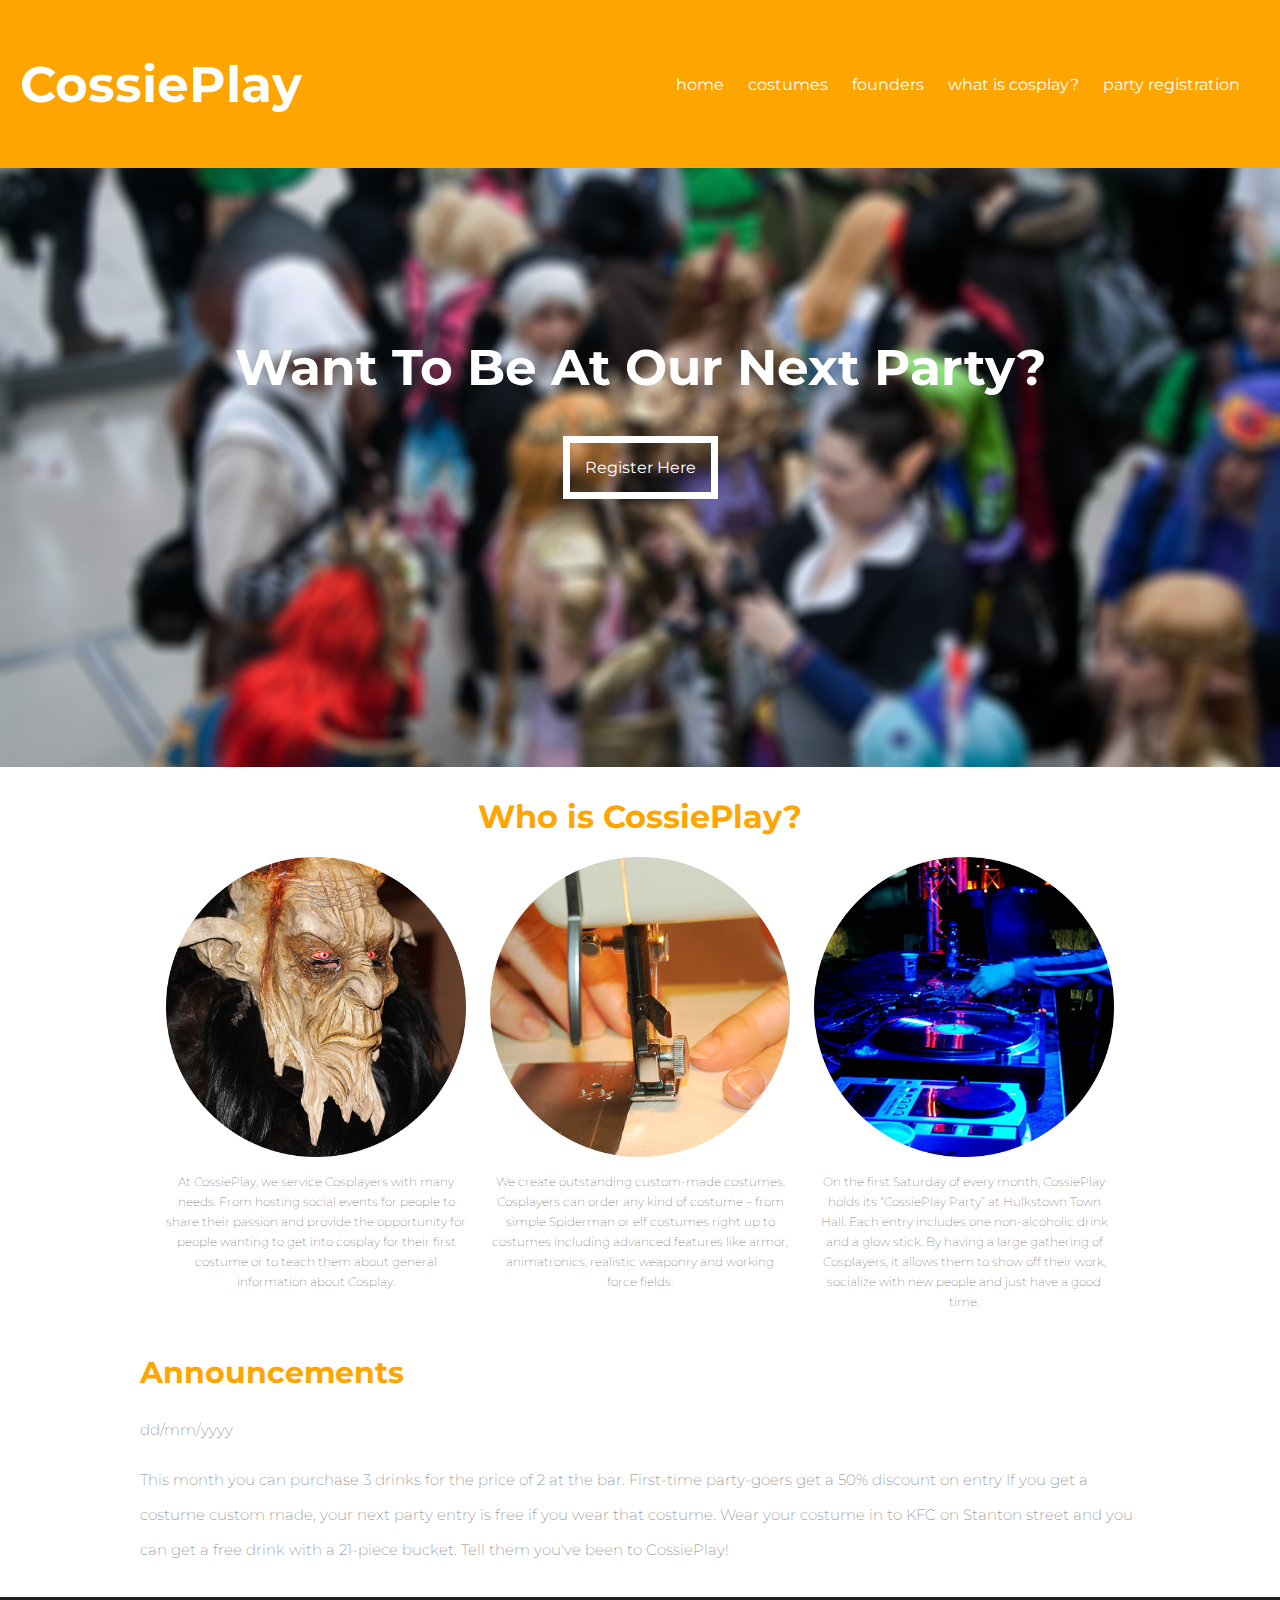
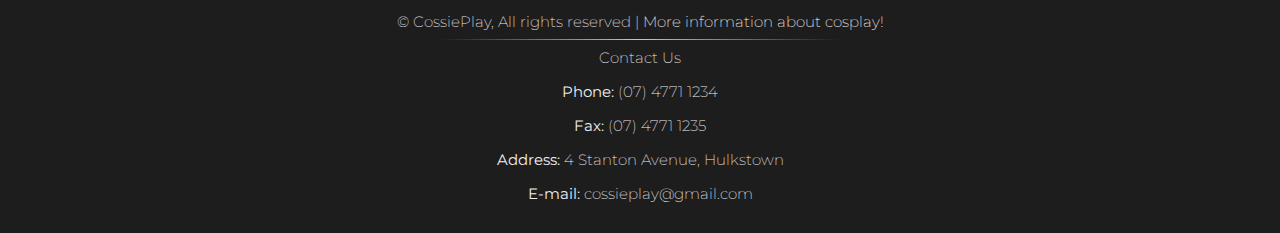
<file: web design assignment/CossiePlay/index.html>
<!DOCTYPE html>
<html>
<head>
	<title>Home &#8226; CossiePlay</title>
	<link rel="stylesheet" type="text/css" href="styles.css">
	<link rel="icon" href="images/favicon.png">
	<link href='https://fonts.googleapis.com/css?family=Montserrat:400,700' rel='stylesheet' type='text/css'>
</head>
<body>
	<div id="header">
		<h1><a href="index.html">CossiePlay</a></h1>
		<div id="nav">
			<ul id="nav-contents">
				<li><a href="index.html">home</a></li>
				<li><a href="costumes.html">costumes</a></li>
				<li><a href="founders.html">founders</a></li>
				<li><a href="whatiscosplay.html">what is cosplay?</a></li>
				<li><a href="partyregistration.html">party registration</a></li>
			</ul>
		</div>
	</div>
	<div id="wrapper">
		<div id="feature">
			<h1>Want To Be At Our Next Party?</h1>
			<div id="cta">
				<p><a href="partyregistration.html">Register Here</a></p>
			</div>
		</div>
		<div id="about">
			<div id="about-contents">
				<h1>Who is CossiePlay?</h1>
				<div id="about-info">
					<img src="images/about1.png">
					<p>At CossiePlay, we service Cosplayers with many needs. From hosting social events for people to share their passion and provide the opportunity for people wanting to get into cosplay for their first costume or to teach them about general information about Cosplay.</p>
				</div>
				<div id="about-info">
					<img src="images/about2.png">
					<p>We create outstanding custom-made costumes. Cosplayers can order any kind of costume &#8211; from simple Spiderman or elf costumes right up to costumes including advanced features like armor, animatronics, realistic weaponry and working force fields.</p>
				</div>
				<div id="about-info">
					<img src="images/about3.png">
					<p>On the first Saturday of every month, CossiePlay holds its &#8220;CossiePlay Party&#8221; at Hulkstown Town Hall. Each entry includes one non-alcoholic drink and a glow stick. By having a large gathering of Cosplayers, it allows them to show off their work, socialize with new people and just have a good time.</p>
				</div>
			</div>
		</div>
		<div id="bottom-index">
			<div id="announcements">
				<h1>Announcements</h1>
				<p>dd/mm/yyyy</p>
				<p>This month you can purchase 3 drinks for the price of 2 at the bar. First-time party-goers get a 50% discount on entry If you get a costume custom made, your next party entry is free if you wear that costume. Wear your costume in to KFC on Stanton street and you can get a free drink with a 21-piece bucket. Tell them you've been to CossiePlay!</p>
			</div>
		</div>
		
	</div>
	<footer>
		<div id="footer">
			<div id="footer-top-level">
				<p>&copy; CossiePlay, All rights reserved |</p>
				<p><a href="moreinfo.html">More information about cosplay!</a></p>
			</div>
			<hr>
			<div id="footer-bottom-level">
				<p>Contact Us</p>
			</div>
			<div id="footer-bottom-level-contact">
				<p><strong>Phone: </strong>(07) 4771 1234</p>
				<p><strong>Fax: </strong>(07) 4771 1235</p>
				<p><strong>Address: </strong>4 Stanton Avenue, Hulkstown</p>
				<p><strong>E-mail: </strong>cossieplay@gmail.com</p>
			</div>
		</div>
	<footer>
</body>
</html>
</file>
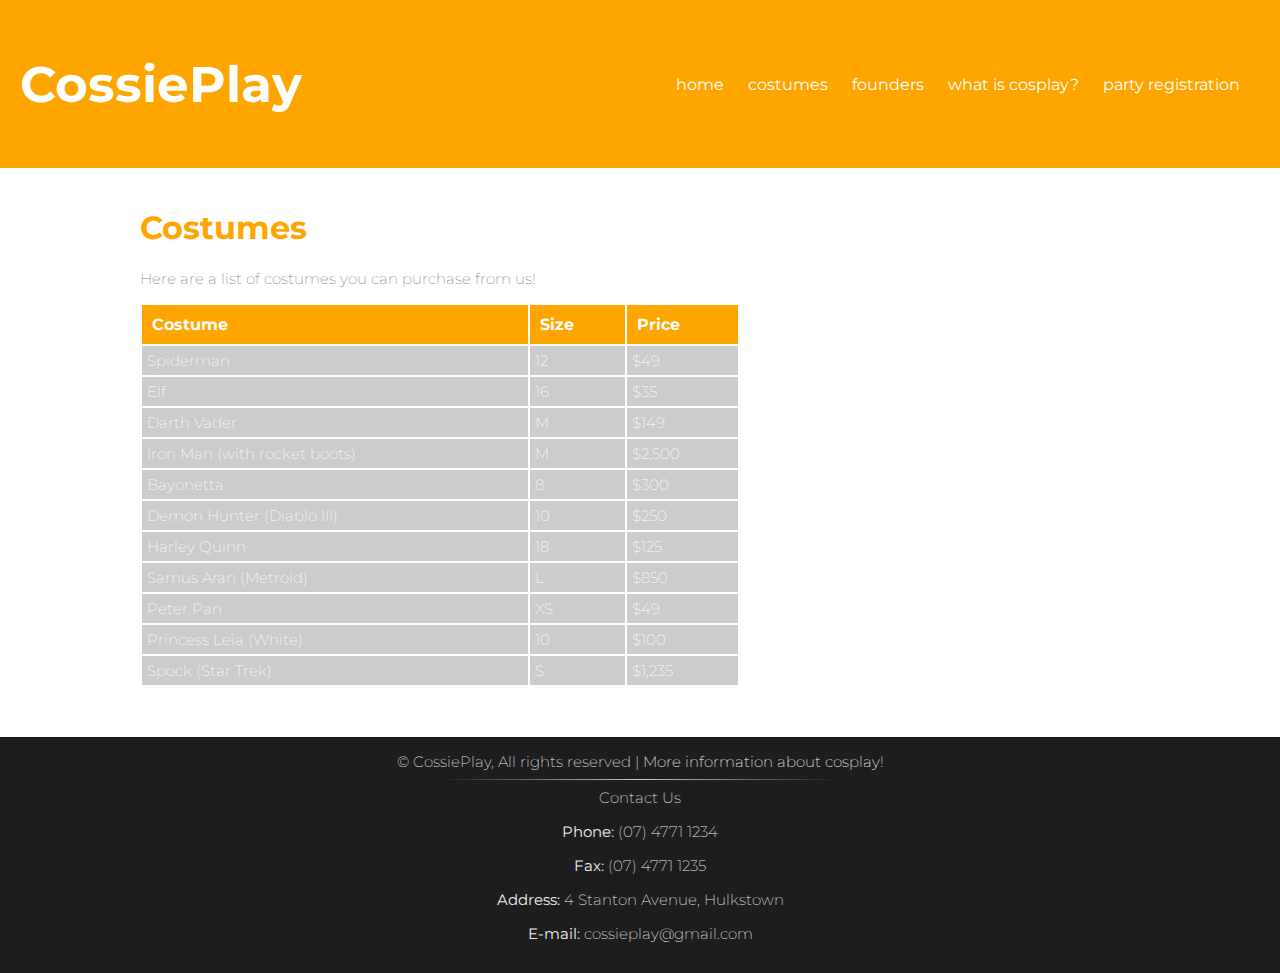
<file: web design assignment/CossiePlay/costumes.html>
<!DOCTYPE html>
<html>
<head>
	<title>Costumes &#8226; CossiePlay</title>
	<link rel="stylesheet" type="text/css" href="styles.css">
	<link rel="icon" href="images/favicon.png">
	<link href='https://fonts.googleapis.com/css?family=Montserrat:400,700' rel='stylesheet' type='text/css'>
</head>
<body>
	<div id="header">
		<h1><a href="index.html">CossiePlay</a></h1>
		<div id="nav">
			<ul id="nav-contents">
				<li><a href="index.html">home</a></li>
				<li><a href="costumes.html">costumes</a></li>
				<li><a href="founders.html">founders</a></li>
				<li><a href="whatiscosplay.html">what is cosplay?</a></li>
				<li><a href="partyregistration.html">party registration</a></li>
			</ul>
		</div>
	</div>
	<div id="wrapper">
		<div id="costumes">
			<h1>Costumes</h1>
			<p>Here are a list of costumes you can purchase from us!</p>
			<table>
				<tr id="headings">
					<th>Costume</th>
					<th>Size</th>
					<th>Price</th>
				</tr>
				<tr class="table-items">
					<td>Spiderman</td>
					<td>12</td>
					<td>$49</td>
				</tr>
				<tr class="table-items">
					<td>Elf</td>
					<td>16</td>
					<td>$35</td>
				</tr>
				<tr class="table-items">
					<td>Darth Vader</td>
					<td>M</td>
					<td>$149</td>
				</tr>
				<tr class="table-items">
					<td>Iron Man (with rocket boots)</td>
					<td>M</td>
					<td>$2,500</td>
				</tr>
				<tr class="table-items">
					<td>Bayonetta</td>
					<td>8</td>
					<td>$300</td>
				</tr>
				<tr class="table-items">
					<td>Demon Hunter (Diablo III)</td>
					<td>10</td>
					<td>$250</td>
				</tr>
				<tr class="table-items">
					<td>Harley Quinn</td>
					<td>18</td>
					<td>$125</td>
				</tr>
				<tr class="table-items">
					<td>Samus Aran (Metroid)</td>
					<td>L</td>
					<td>$850</td>
				</tr>
				<tr class="table-items">
					<td>Peter Pan</td>
					<td>XS</td>
					<td>$49</td>
				</tr>
				<tr class="table-items">
					<td>Princess Leia (White)</td>
					<td>10</td>
					<td>$100</td>
				</tr>
				<tr class="table-items">
					<td>Spock (Star Trek)</td>
					<td>S</td>
					<td>$1,235</td>
				</tr>
			</table>
		</div>
	</div>
	<footer>
		<div id="footer">
			<div id="footer-top-level">
				<p>&copy; CossiePlay, All rights reserved |</p>
				<p><a href="moreinfo.html">More information about cosplay!</a></p>
			</div>
			<hr>
			<div id="footer-bottom-level">
				<p>Contact Us</p>
			</div>
			<div id="footer-bottom-level-contact">
				<p><strong>Phone: </strong>(07) 4771 1234</p>
				<p><strong>Fax: </strong>(07) 4771 1235</p>
				<p><strong>Address: </strong>4 Stanton Avenue, Hulkstown</p>
				<p><strong>E-mail: </strong>cossieplay@gmail.com</p>
			</div>
		</div>
	<footer>
</body>
</html>
</file>
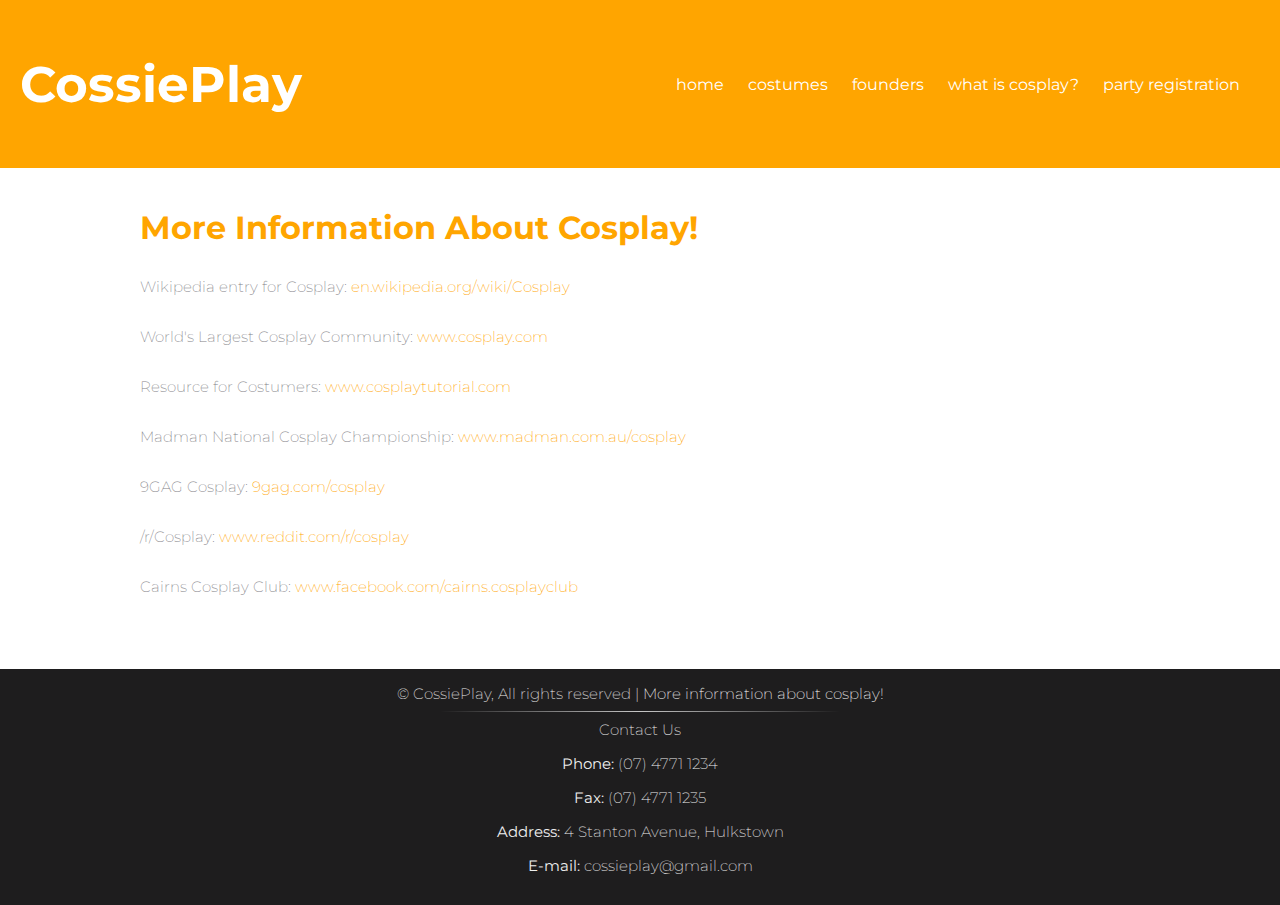
<file: web design assignment/CossiePlay/moreinfo.html>
<!DOCTYPE html>
<html>
<head>
	<title>More Information &#8226; CossiePlay</title>
	<link rel="stylesheet" type="text/css" href="styles.css">
	<link rel="icon" href="images/favicon.png">
	<link href='https://fonts.googleapis.com/css?family=Montserrat:400,700' rel='stylesheet' type='text/css'>
</head>
<body>
	<div id="header">
		<h1><a href="index.html">CossiePlay</a></h1>
		<div id="nav">
			<ul id="nav-contents">
				<li><a href="index.html">home</a></li>
				<li><a href="costumes.html">costumes</a></li>
				<li><a href="founders.html">founders</a></li>
				<li><a href="whatiscosplay.html">what is cosplay?</a></li>
				<li><a href="partyregistration.html">party registration</a></li>
			</ul>
		</div>
	</div>
	<div id="wrapper">
		<div id="more-info">
			<h1>More Information About Cosplay!</h1>
			<p>Wikipedia entry for Cosplay: <a href="https://en.wikipedia.org/wiki/Cosplay">en.wikipedia.org/wiki/Cosplay</a></p>
			<p>World's Largest Cosplay Community: <a href="http://www.cosplay.com ">www.cosplay.com </a></p>
			<p>Resource for Costumers: <a href="http://www.cosplaytutorial.com/">www.cosplaytutorial.com</a></p>
			<p>Madman National Cosplay Championship: <a href="https://www.madman.com.au/cosplay">www.madman.com.au/cosplay</a></p>
			<p>9GAG Cosplay: <a href="http://9gag.com/cosplay">9gag.com/cosplay</a></p>
			<p>/r/Cosplay: <a href="https://www.reddit.com/r/cosplay">www.reddit.com/r/cosplay</a></p>
			<p>Cairns Cosplay Club: <a href="https://www.facebook.com/cairns.cosplayclub/">www.facebook.com/cairns.cosplayclub</a></p>
		</div>
	</div>
	</div>
	<footer>
		<div id="footer">
			<div id="footer-top-level">
				<p>&copy; CossiePlay, All rights reserved |</p>
				<p><a href="moreinfo.html">More information about cosplay!</a></p>
			</div>
			<hr>
			<div id="footer-bottom-level">
				<p>Contact Us</p>
			</div>
			<div id="footer-bottom-level-contact">
				<p><strong>Phone: </strong>(07) 4771 1234</p>
				<p><strong>Fax: </strong>(07) 4771 1235</p>
				<p><strong>Address: </strong>4 Stanton Avenue, Hulkstown</p>
				<p><strong>E-mail: </strong>cossieplay@gmail.com</p>
			</div>
		</div>
	<footer>
</body>
</html>
</file>
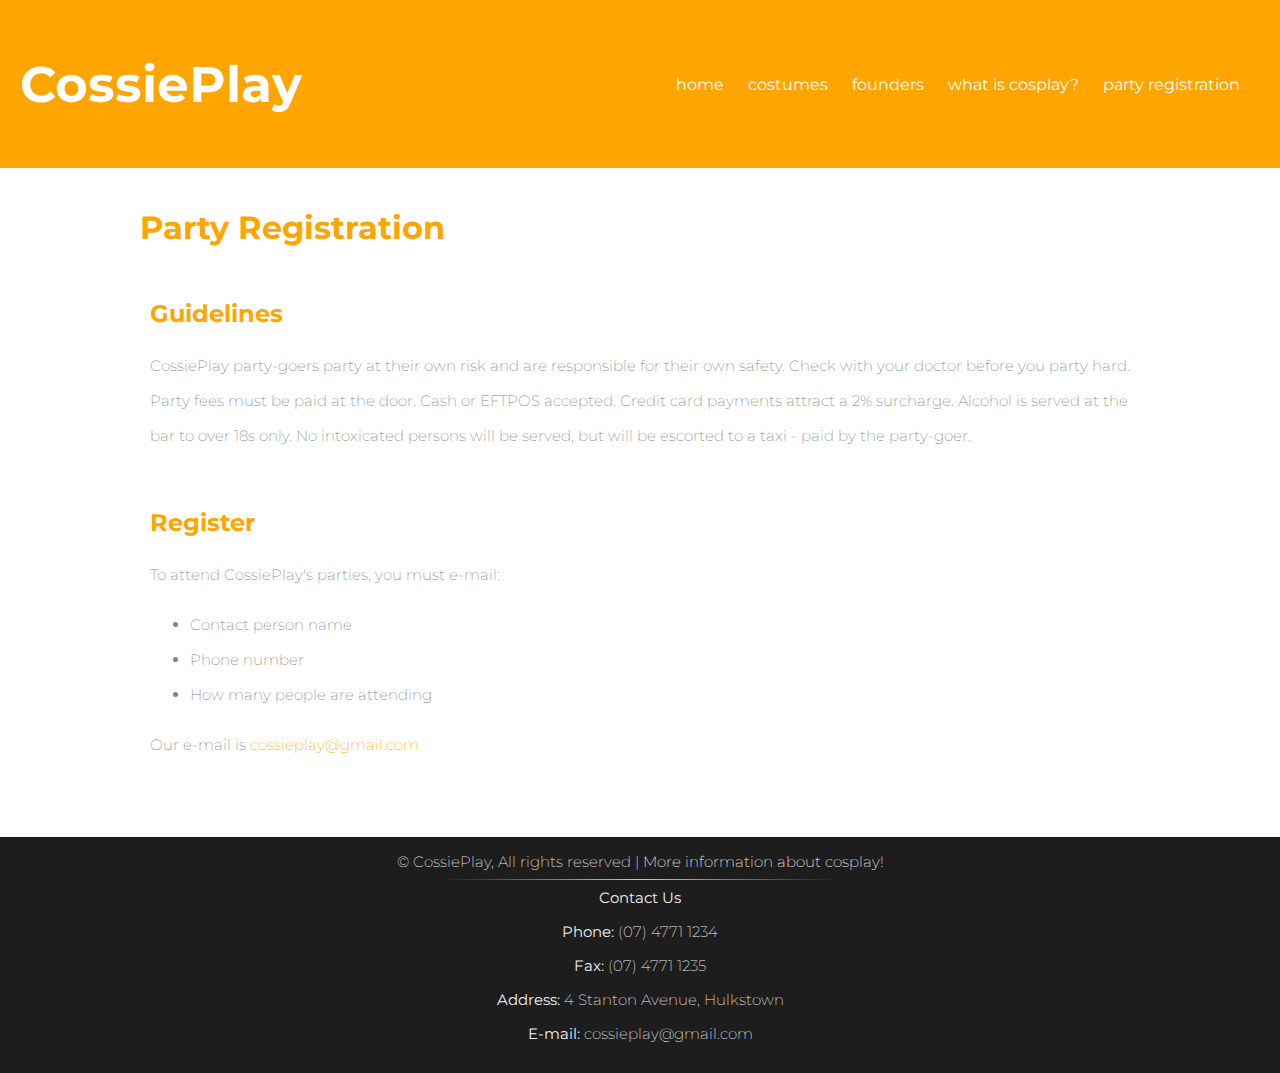
<file: web design assignment/CossiePlay/partyregistration.html>
<!DOCTYPE html>
<html>
<head>
	<title>Party Registration &#8226; CossiePlay</title>
	<link rel="stylesheet" type="text/css" href="styles.css">
	<link rel="icon" href="images/favicon.png">
	<link href='https://fonts.googleapis.com/css?family=Montserrat:400,700' rel='stylesheet' type='text/css'>
</head>
<body>
	<div id="header">
		<h1><a href="index.html">CossiePlay</a></h1>
		<div id="nav">
			<ul id="nav-contents">
				<li><a href="index.html">home</a></li>
				<li><a href="costumes.html">costumes</a></li>
				<li><a href="founders.html">founders</a></li>
				<li><a href="whatiscosplay.html">what is cosplay?</a></li>
				<li><a href="partyregistration.html">party registration</a></li>
			</ul>
		</div>
	</div>
	<div id="wrapper">
		<div id="party-registration">
			<h1>Party Registration</h1>
			<div class="party-content">
				<h2>Guidelines</h2>
				<p>CossiePlay party-goers party at their own risk and are responsible for their own safety. Check with your doctor before you party hard.<br>
				Party fees must be paid at the door. Cash or EFTPOS accepted. Credit card payments attract a 2% surcharge. Alcohol is served at the bar to over 18s only. No intoxicated persons will be served, but will be escorted to a taxi - paid by the party-goer. </p>
			</div>
			<div class="party-content">
				<h2>Register</h2>
				<p>To attend CossiePlay's parties, you must e-mail:</p>
				<ul>
					<li>Contact person name</li>
					<li>Phone number</li>
					<li>How many people are attending</li>
				</ul>
				<p>Our e-mail is <a href="mailto:someone@example.comcossieplay@gmail.com" target="_top">cossieplay@gmail.com</a></p>
			</div>
		</div>
	</div>
	<footer>
		<div id="footer">
			<div id="footer-top-level">
				<p>&copy; CossiePlay, All rights reserved |</p>
				<p><a href="moreinfo.html">More information about cosplay!</a></p>
			</div>
			<hr>
			<div id="footer-bottom-level">
				<p><strong>Contact Us</strong></p>
			</div>
			<div id="footer-bottom-level-contact">
				<p><strong>Phone: </strong>(07) 4771 1234</p>
				<p><strong>Fax: </strong>(07) 4771 1235</p>
				<p><strong>Address: </strong>4 Stanton Avenue, Hulkstown</p>
				<p><strong>E-mail: </strong>cossieplay@gmail.com</p>
			</div>
		</div>
	<footer>
</body>
</html>
</file>
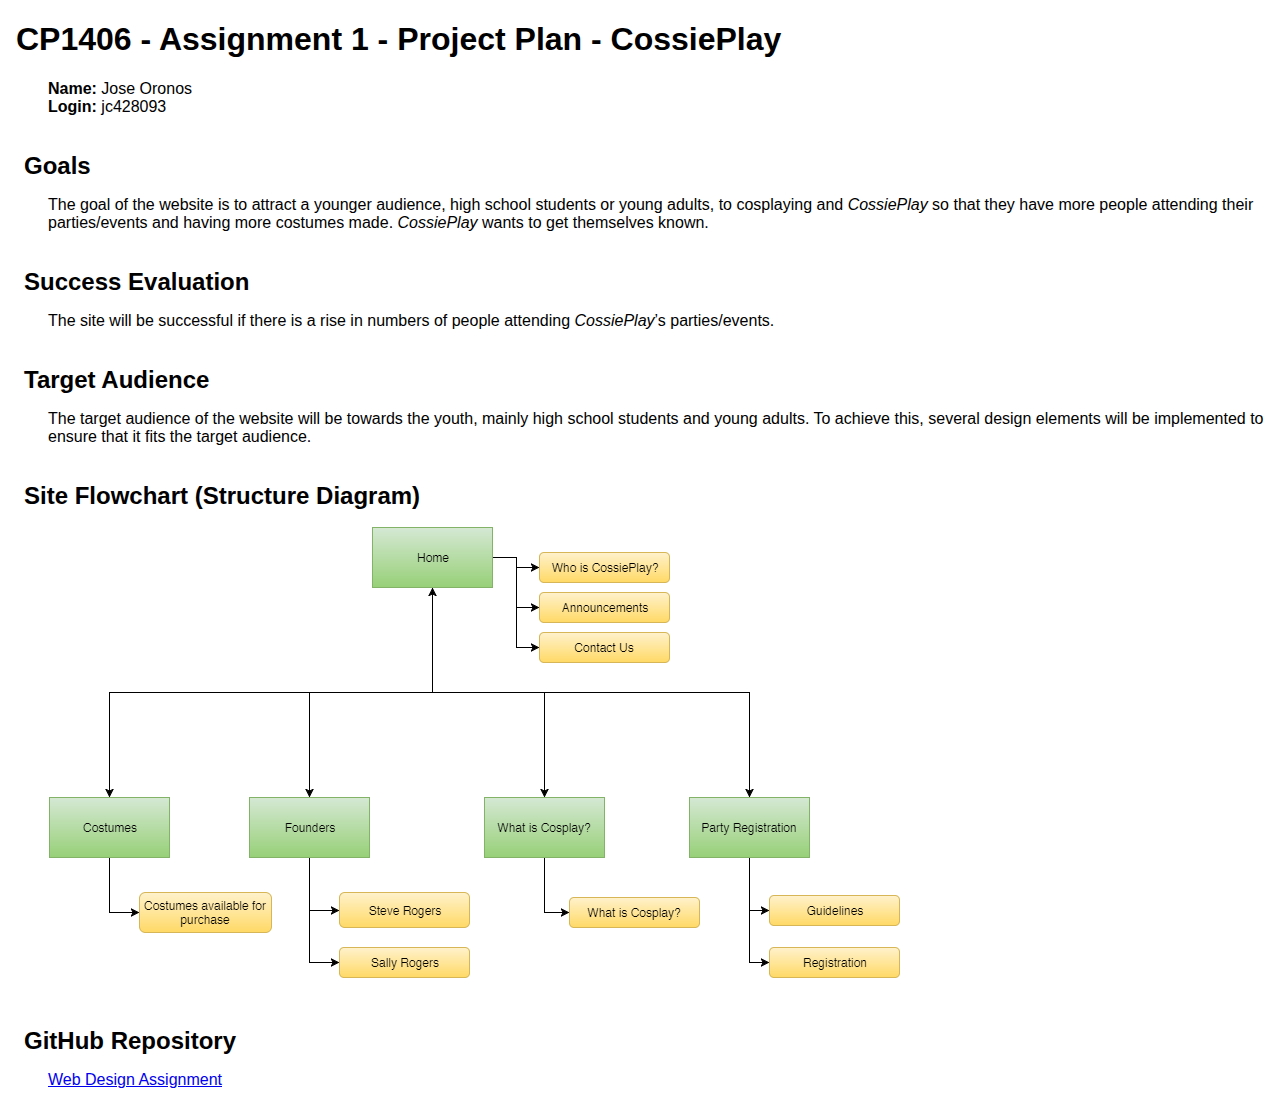
<file: web design assignment/CossiePlay/plan.html>
<!doctype html>
<html>
<head>
<title>A1 Project Plan for Jose Oronos</title>
  <meta http-equiv="Content-Type" content="text/html; charset=iso-8859-1">
  <style type="text/css">
    body { font-family: Arial; margin-left: 3em; }
    h1, h2 { margin-left: -1em; }
    h2 { margin-top: 1.5em; margin-bottom: 0.5em; }
  </style>
</head>

<body>
<h1>CP1406 - Assignment 1 - Project Plan - CossiePlay</h1>
<p><strong>Name:</strong> Jose Oronos<br>
<strong>Login:</strong> jc428093</p>
<h2>Goals</h2>
<p>The goal of the website is to attract a younger audience, high school students or young adults, to cosplaying and <em>CossiePlay</em> so that they have more people attending their parties/events and having more costumes made. <em>CossiePlay</em> wants to get themselves known. </p>
<h2>Success Evaluation</h2>
<p>The site will be successful if there is a rise in numbers of people attending <em>CossiePlay</em>&rsquo;s parties/events. </p>
<h2>Target Audience</h2>
<p>The target audience of the website will be towards the youth, mainly high school students and young adults. To achieve this, several design elements will be implemented to ensure that it fits the target audience.</p>
<h2>Site Flowchart (Structure Diagram)</h2>
<p><img src="images/flowchart.png" alt="Site Flowchart"></p>
<h2>GitHub Repository</h2>
<p><a href="https://github.com/joseoronos/webdevassignment.git">Web Design Assignment</a></p>
</body>
</html>
</file>
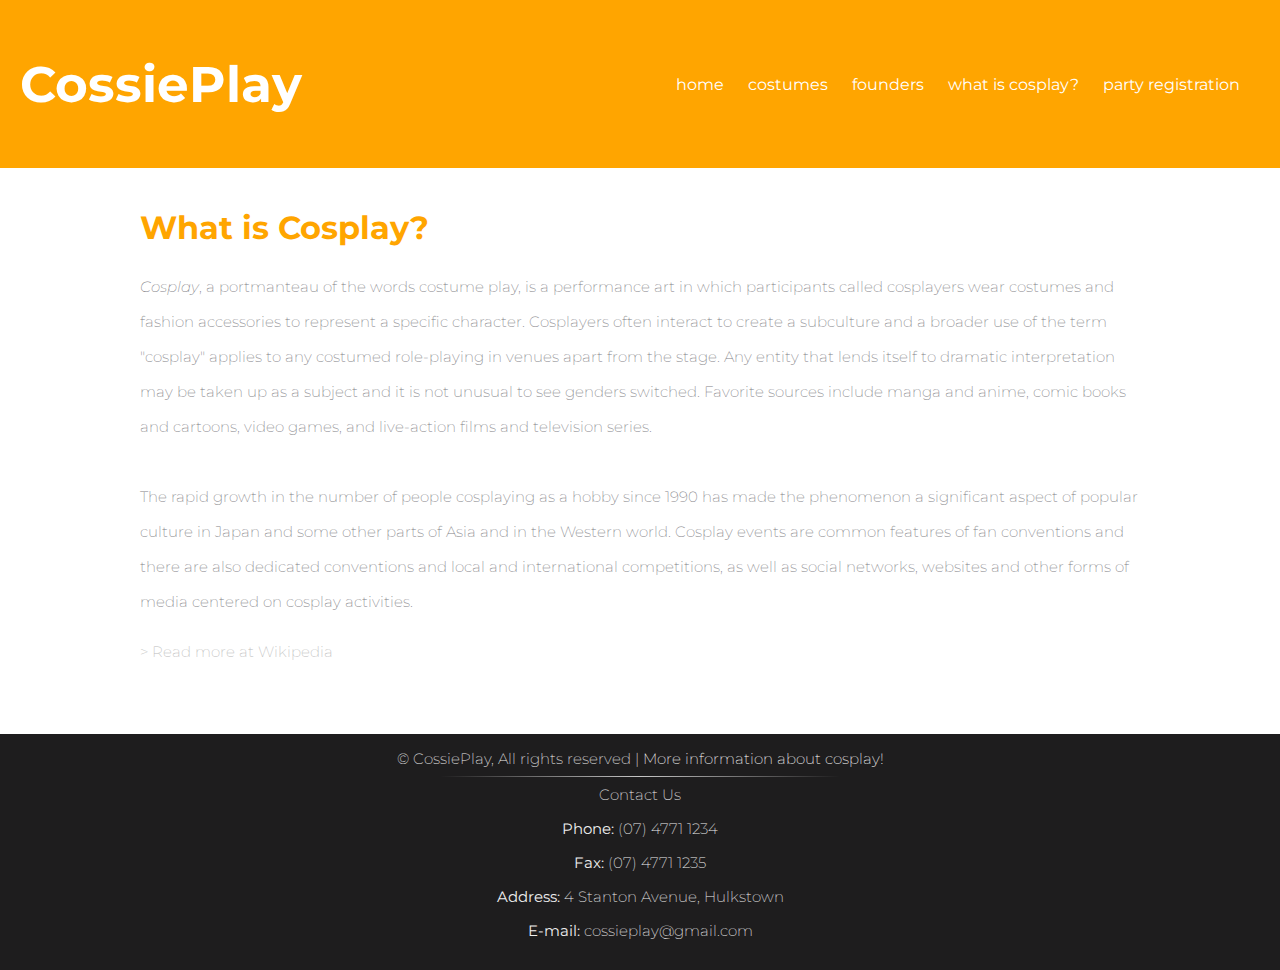
<file: web design assignment/CossiePlay/whatiscosplay.html>
<!DOCTYPE html>
<html>
<head>
	<title>What is Cosplay? &#8226; CossiePlay</title>
	<link rel="stylesheet" type="text/css" href="styles.css">
	<link rel="icon" href="images/favicon.png">
	<link href='https://fonts.googleapis.com/css?family=Montserrat:400,700' rel='stylesheet' type='text/css'>
</head>
<body>
	<div id="header">
		<h1><a href="index.html">CossiePlay</a></h1>
		<div id="nav">
			<ul id="nav-contents">
				<li><a href="index.html">home</a></li>
				<li><a href="costumes.html">costumes</a></li>
				<li><a href="founders.html">founders</a></li>
				<li><a href="whatiscosplay.html">what is cosplay?</a></li>
				<li><a href="partyregistration.html">party registration</a></li>
			</ul>
		</div>
	</div>
	<div id="wrapper">
		<div id="what-is-cosplay">
			<h1>What is Cosplay?</h1>
			<p><em>Cosplay</em>, a portmanteau of the words costume play, is a performance art in which participants called cosplayers wear costumes and fashion accessories to represent a specific character. Cosplayers often interact to create a subculture and a broader use of the term "cosplay" applies to any costumed role-playing in venues apart from the stage. Any entity that lends itself to dramatic interpretation may be taken up as a subject and it is not unusual to see genders switched. Favorite sources include manga and anime, comic books and cartoons, video games, and live-action films and television series.<br /><br />
			The rapid growth in the number of people cosplaying as a hobby since 1990 has made the phenomenon a significant aspect of popular culture in Japan and some other parts of Asia and in the Western world. Cosplay events are common features of fan conventions and there are also dedicated conventions and local and international competitions, as well as social networks, websites and other forms of media centered on cosplay activities.</p>
			<p><a href="https://en.wikipedia.org/wiki/Cosplay">> Read more at Wikipedia</a></p>
		</div>
	</div>
	<footer>
		<div id="footer">
			<div id="footer-top-level">
				<p>&copy; CossiePlay, All rights reserved |</p>
				<p><a href="moreinfo.html">More information about cosplay!</a></p>
			</div>
			<hr>
			<div id="footer-bottom-level">
				<p>Contact Us</p>
			</div>
			<div id="footer-bottom-level-contact">
				<p><strong>Phone: </strong>(07) 4771 1234</p>
				<p><strong>Fax: </strong>(07) 4771 1235</p>
				<p><strong>Address: </strong>4 Stanton Avenue, Hulkstown</p>
				<p><strong>E-mail: </strong>cossieplay@gmail.com</p>
			</div>
		</div>
	<footer>
</body>
</html>
</file>
<file: web design assignment/CossiePlay/styles.css>
body {
	margin: 0;
	padding: 0;
}

#header {
	position: fixed;
	z-index: 9999;
	top: 0;
	left: 0;
	right: 0;
	width: 100%;
	padding: 20px;
	color: white;
	font-family: "Montserrat";
	background-color: orange;
}

#header h1 {
	float: left;
	font-size: 50px;
}

#header h1 a:link {
	color: white;
	text-decoration: none;
}

#header h1 a:visited {
	color: white;
}

#header h1 a:hover {

}

#nav-contents {
	float: right;
	margin-right: 40px;
	margin-top: 55px;
}

#nav-contents li {
	display: inline;
	margin-right: 20px;
}

#nav-contents a:link {
	color: white;
	text-decoration: none;
}

#nav-contents a:visited {
	color: white;
}

#nav-contents a:hover {
	text-decoration: underline;
}

#wrapper {
	margin-top: 167px;
}

#feature {
	height: 600px;
	width: 100%;
	background: url("images/book-fair-678264_1280.jpg");
	background-position: center;
	background-size: cover;
}

#feature h1 {
	margin: 0;
	color: white;
	font-family: "Montserrat";
	text-align: center;
	font-size: 50px;
	padding-top: 170px;
}

#cta {
	margin-left: auto;
	margin-right: auto;
}

#cta p {
	text-align: center;
	margin-top: 60px;
}

#cta a:link {
	color: white;
	font-family: "Montserrat";
	text-decoration: none;
	outline: 7px solid white;
	padding: 15px;
}

#cta a:visited {
	color: white;
}

#cta a:hover {
	background-color: rgba(266,166,63,0.8);
}

#about {
	width: 100%;
	margin-top: 30px;
	margin-bottom: 30px;
}

#about-contents {
	text-align: center;
	width: 1000px;
	margin-left: auto;
	margin-right: auto;
	color: rgb(129,128,133);
}

#about-contents h1 {
	color: orange;
	font-family: "Montserrat";
}

#about-info {
	font-family: "Montserrat";
	font-weight: 200;
	font-size: 12px;
	margin-left: 10px;
	margin-right: 10px;
	vertical-align: top;
	width: 300px;
	display: inline-block;
}

#about-info img {
	width: 300px;
}

#about-info p {
	line-height: 20px;
}

#bottom-index {
	width: 1000px;
	margin-left: auto;
	margin-right: auto;
}

#announcements {
	font-family: "Montserrat";
}

#announcements h1 {
	font-size: 30px;
	color: orange;
}

#announcements p {
	font-family: "Montserrat";
	font-weight: 200;
	font-size: 15px;
	color: rgb(129,128,133);
	line-height: 35px;
}

#costumes, #what-is-cosplay, #founders, #party-registration, #more-info {
	width: 1000px;
	padding: 20px;
	margin-left: auto;
	margin-right: auto;
}

#costumes h1 {
	font-family: "Montserrat";
	color: orange;
}

#costumes p {
	font-family: "Montserrat";
	font-weight: 200;
	font-size: 15px;
	color: rgb(129,128,133);
}

#costumes table {
	width: 60%;
	text-align: left;
}

#headings {
	background-color: orange;
	font-family: "Montserrat";
	color: white;

}

#headings th {
	padding: 10px;
}

.table-items {
	font-family: "Montserrat";
	font-weight: 200;
	font-size: 15px;
	color: white;
	background-color: #cccccc;
}

.table-items td {
	padding: 5px;

}

/*
#founders {
	width: 1000px;
	padding: 20px;
	margin-left: auto;
	margin-right: auto;
}
*/

#founders h1, h2 {
	font-family: "Montserrat";
	color: orange;
}

.founders-information {
	padding: 10px;
}

.founders-information img {
	width: 45%;
}

.founders-information p {
	width: 500px;
	float: right;
	margin-right: 20px;
	font-family: "Montserrat";
	font-size: 20px;
	font-weight: 200;
	color: rgb(129,128,133);
	line-height: 40px;
}

/*
#what-is-cosplay {
	width: 1000px;
	padding: 20px;
	margin-left: auto;
	margin-right: auto;
}
*/

#what-is-cosplay p {
	font-family: "Montserrat";
	font-size: 15px;
	font-weight: 200;
	color: rgb(129,128,133);
	line-height: 35px;
}

#what-is-cosplay h1 {
	font-family: "Montserrat";
	color: orange;
}

#what-is-cosplay a:link {
	color: #bbbbbb;
	text-decoration: none;
}

#what-is-cosplay a:visited {
	color: #bbbbbb;
}

#what-is-cosplay a:hover {
	color: orange;
}

/*
#party-registration {
	width: 1000px;
	padding: 20px;
	margin-left: auto;
	margin-right: auto;
}
*/

#party-registration h1, h2 {
	font-family: "Montserrat";
	color: orange;
}

.party-content {
	padding: 10px;
}

.party-content p {
	font-family: "Montserrat";
	font-size: 15px;
	font-weight: 200;
	line-height: 35px;
	color: rgb(129,128,133);
}

.party-content ul {
	font-family: "Montserrat";
	font-size: 15px;
	font-weight: 200;
	line-height: 35px;
	color: rgb(129,128,133);
}

.party-content a:link {
	color: orange;
	text-decoration: none;
}

/*
#moreinfo {
	width: 1000px;
	padding: 20px;
	margin-left: auto;
	margin-right: auto;
}
*/

#more-info h1 {
	font-family: "Montserrat";
	color: orange;
}

#more-info p {
	font-family: "Montserrat";
	font-size: 15px;
	font-weight: 200;
	color: rgb(129,128,133);
	line-height: 35px;
}

#more-info a:link {
	color: orange;
	text-decoration: none;
}

#more-info a:visited {
	color: orange;
}

#more-info a:hover {
	text-decoration: underline;
}

#footer {
	text-align: center;
	margin-top: 30px;
	padding: 15px;
	background-color: rgb(30,29,30);
}

#footer p {
	font-family: "Montserrat";
	font-weight: 200;
	font-size: 15px;
	color: #eeeeee;
	display: inline;
}

#footer p a:link {
	color: white;
	text-decoration: none;
}

#footer p a:visited {
	color: white;
}

#footer p a:hover {
	text-decoration: underline;
}

hr {
    border: 0;
    height: 1px;
    width: 400px;
    background-image: linear-gradient(to right, rgba(255, 255, 255, 0), rgba(255, 255, 255, 0.75), rgba(255, 255, 255, 0));
}

#footer-bottom-level-contact p {
	display: block;
}
</file>
